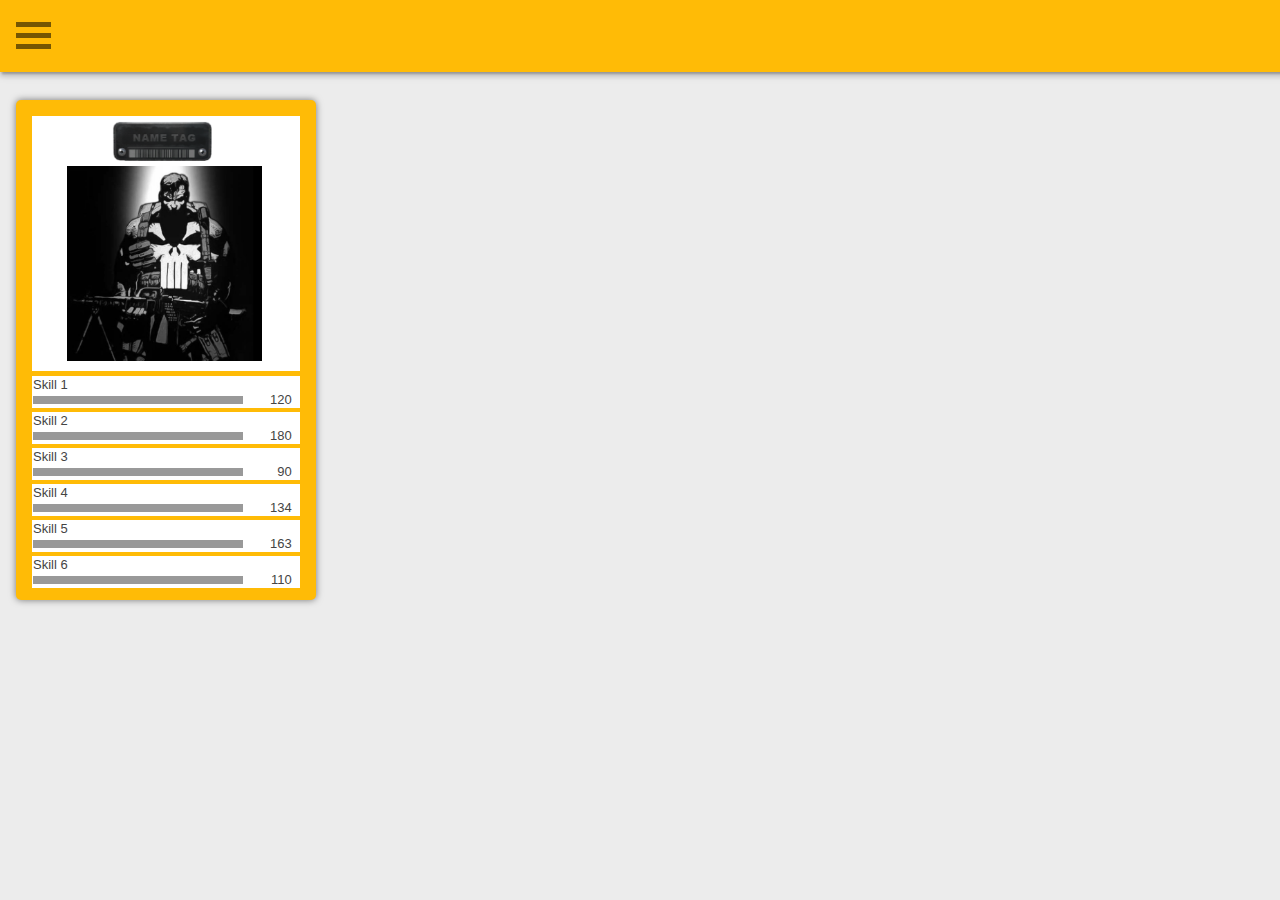
<file: index.html>
<html>
	<head>
		<meta charset="UTF-8">
		<meta http-equiv="X-UA-Compatible" content="IE=edge">
		<meta name="viewport" content="width=device-width, initial-scale=1">
		<title>Punisher</title>
		<link rel="manifest" href="manifest.json">
		<link rel="icon" href="favicon.ico">
		<meta name="theme-color" content="#FFA500">
		<link rel="stylesheet" type="text/css" href="styles/styles.css">
		<meta name="apple-mobile-web-app-capable" content="yes">
		<meta name="apple-mobile-web-app-status-bar-style" content="black">
		<meta name="apple-mobile-web-app-title" content="Punisher">
		<link rel="apple-touch-icon" href="images/icons/apple-icon-152x152.png">
		<meta name="msapplication-TileImage" content="images/icons/apple-icon-144x144.png">
		<meta name="msapplication-TileColor" content="#2F3BA2">
	</head>
	<body>
		<header class="header">
			<div class="menu">
				<div id="menu_icon" class="menu_icon">
					<div></div>
					<div></div>
					<div></div>
				</div>
				<div class="menu_items hide">
					<ul class="menu-list">
						<li lang="pt">lorem ipsum dollor 1</li>
						<li lang="pt">lorem ipsum dollor 2</li>
						<li lang="pt">lorem ipsum dollor 3</li>
						<li lang="pt">lorem ipsum dollor 4</li>
						<li lang="pt">lorem ipsum dollor 5</li>
						<li lang="pt">lorem ipsum dollor 6</li>
					</ul>
				</div>
			</div>
		</header>
		<div class="loader">
			<svg viewBox="0 0 32 32" width="32" height="32">
				<circle id="spinner" cx="16" cy="16" r="14" fill="none"></circle>
			</svg>
		</div>
		<div class="card character-card">
			<div class="char-content">
				<div class="name-tag"></div>
				<div class="char-image"></div>
				<div class="char-skill">
					<ul class="char-skill-list">
						<li lang="pt">
							<div class="skill-name">Skill 1</div>
							<div class="skill-bar skill-bar-1"></div>
							<div class="skill-value skill-value-1">120</div>
						</li>
						<li lang="pt">
							<div class="skill-name">Skill 2</div>
							<div class="skill-bar skill-bar-2"></div>
							<div class="skill-value skill-value-2">180</div>
						</li>
						<li lang="pt">
							<div class="skill-name">Skill 3</div>
							<div class="skill-bar skill-bar-3"></div>
							<div class="skill-value skill-value-3">90</div>
						</li>
						<li lang="pt">
							<div class="skill-name">Skill 4</div>
							<div class="skill-bar skill-bar-4"></div>
							<div class="skill-value skill-value-4">134</div>
						</li>
						<li lang="pt">
							<div class="skill-name">Skill 5</div>
							<div class="skill-bar skill-bar-5"></div>
							<div class="skill-value skill-value-5">163</div>
						</li>
						<li lang="pt">
							<div class="skill-name">Skill 6</div>
							<div class="skill-bar skill-bar-6"></div>
							<div class="skill-value skill-value-6">110</div>
						</li>
					</ul>
				</div>
			</div>
		</div>
		<script src="scripts/app.js" async></script>
	</body>
</html>
</file>
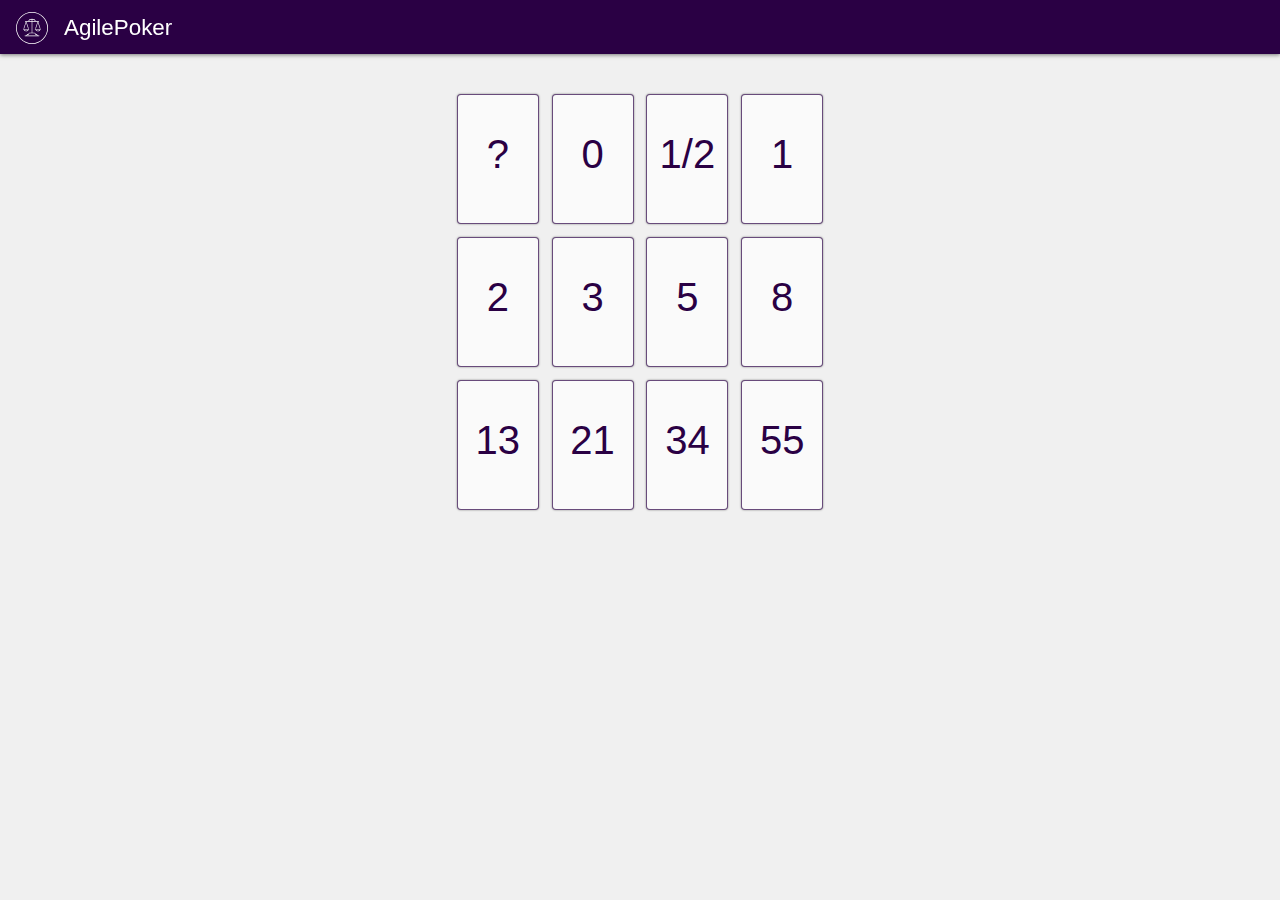
<file: sample/index.html>
<html>
	<head>
		<meta charset="UTF-8">
		<meta name="viewport" content="width=device-width, initial-scale=1">
		<title>Agile Poker</title>
		<link rel="manifest" href="manifest.json">
		<link rel="icon" href="favicon.ico">
		<meta name="theme-color" content="#360643">
		<link href="styles.css" rel="stylesheet">
		<script>
			if ('serviceWorker' in navigator) {
				navigator.serviceWorker.register('/sw.js')
					.then(function () {
						console.log('service worker registered');
					})
					.catch(function () {
						console.warn('service worker failed');
					});
			}
		</script>
	</head>
	<body>
		<header class="header">
			<div class="menu_icon">
				<div></div>
				<div></div>
				<div></div>
			</div>
		</header>
		<div id="app"></div>
	</body>
</html>
<script type="text/javascript" src="manifest.js"></script>
<script type="text/javascript" src="vendor.js"></script>
<script type="text/javascript" src="app.js"></script>
</file>
<file: styles/styles.css>
html, body {
	padding: 0;
	margin: 0;
	height: 100%;
	width: 100%;
	font-family: 'Helvetica', 'Verdana', sans-serif;
	font-weight: 400;
	font-display: optional;
	color: #444;
	-webkit-font-smoothing: antialiased;
	-moz-osx-font-smoothing: grayscale;
}

html {
	overflow: hidden;
}

body {
	display: -webkit-box;
	display: -webkit-flex;
	display: -ms-flexbox;
	display: flex;
	-webkit-box-orient: vertical;
	-webkit-box-direction: normal;
	-webkit-flex-direction: column;
	-ms-flex-direction: column;
	flex-direction: column;
	-webkit-flex-wrap: nowrap;
	-ms-flex-wrap: nowrap;
	flex-wrap: nowrap;
	-webkit-box-pack: start;
	-webkit-justify-content: flex-start;
	-ms-flex-pack: start;
	justify-content: flex-start;
	-webkit-box-align: stretch;
	-webkit-align-items: stretch;
	-ms-flex-align: stretch;
	align-items: stretch;
	-webkit-align-content: stretch;
	-ms-flex-line-pack: stretch;
	align-content: stretch;
	background: #ececec;
}
.header {
	width: 100%;
	height: 56px;
	color: #444;
	background: #ffbb06;
	position: fixed;
	font-size: 20px;
	box-shadow: 0 4px 5px 0 rgba(0, 0, 0, 0.14), 0 2px 9px 1px rgba(0, 0, 0, 0.12), 0 4px 2px -2px rgba(0, 0, 0, 0.2);
	padding: 16px 16px 0 5px;
	will-change: transform;
	display: -webkit-box;
	display: -webkit-flex;
	display: -ms-flexbox;
	display: flex;
	-webkit-box-orient: horizontal;
	-webkit-box-direction: normal;
	-webkit-flex-direction: row;
	-ms-flex-direction: row;
	flex-direction: row;
	-webkit-flex-wrap: nowrap;
	-ms-flex-wrap: nowrap;
	flex-wrap: nowrap;
	-webkit-box-pack: start;
	-webkit-justify-content: flex-start;
	-ms-flex-pack: start;
	justify-content: flex-start;
	-webkit-box-align: stretch;
	-webkit-align-items: stretch;
	-ms-flex-align: stretch;
	align-items: stretch;
	-webkit-align-content: center;
	-ms-flex-line-pack: center;
	align-content: center;
	-webkit-transition: -webkit-transform 0.233s cubic-bezier(0, 0, 0.21, 1) 0.1s;
	transition: -webkit-transform 0.233s cubic-bezier(0, 0, 0.21, 1) 0.1s;
	transition: transform 0.233s cubic-bezier(0, 0, 0.21, 1) 0.1s;
	transition: transform 0.233s cubic-bezier(0, 0, 0.21, 1) 0.1s, -webkit-transform 0.233s cubic-bezier(0, 0, 0.21, 1) 0.1s;
	z-index: 1000; 
}

div.menu_icon  {
    cursor: pointer;
	width: 50px;
	padding-left: 11px;
}
div.menu_icon div {
    width: 35px;
    height: 5px;
    background-color: #000;	
    opacity: 0.54;
    margin: 6px 0;
    overflow: hidden;
}
div.menu_items {
	padding: 5px;
	position: relative;
	top: 5px;
	left: 5px;
	width: 200px;
	height: 210px;
	background-color: #ffbb06;
	box-shadow: 0 4px 5px 0 rgba(0, 0, 0, 0.14), 0 2px 9px 1px rgba(0, 0, 0, 0.12), 0 4px 2px -2px rgba(0, 0, 0, 0.2);
}
ul{
	list-style: none;
	margin: 0px;
}
ul.menu-list{
	padding-left: 0px;
	margin: 0px;
}
.menu-list li{
	/*max-width: 98%;*/
	margin: 4px;
	cursor: pointer;
	line-height: 30px;
}
.hide{
	display: none;
}
.loader {
	left: 50%;
	top: 50%;
	position: fixed;
	-webkit-transform: translate(-50%, -50%);
	transform: translate(-50%, -50%);
}
.loader #spinner {
	box-sizing: border-box;
	stroke: #673AB7;
	stroke-width: 3px;
	-webkit-transform-origin: 50%;
	transform-origin: 50%;
	-webkit-animation: line 1.6s cubic-bezier(0.4, 0, 0.2, 1) infinite, rotate 1.6s linear infinite;
	animation: line 1.6s cubic-bezier(0.4, 0, 0.2, 1) infinite, rotate 1.6s linear infinite;
}
.card {
	max-width: 300px;
	max-height: 500px;
	padding: 16px;
	position: relative;
	box-sizing: border-box;
	margin: 100 16 16 16;
	background-color: #ffbb06;
	-webkit-box-shadow: 0px 0px 7px 0px rgba(0,0,0,0.50);
	-moz-box-shadow: 0px 0px 7px 0px rgba(0,0,0,0.50);
	box-shadow: 0px 0px 7px 0px rgba(0,0,0,0.50);
	-webkit-border-radius: 5px;
	-moz-border-radius: 5px;
	border-radius: 5px;
}
.character-card .char-content{
	background: #fff;
}
.char-content .name-tag{
	width: 200px;
	height: 50px;
	margin: 0 30 0 30;
	background: url("../images/name_tag.png");
	background-size: 100px 40px;
	background-repeat: no-repeat;
	background-position: center;
}
.char-content .char-image{
	width: 195px;
	height: 195px;
	margin: 0 35 10 35;
	background: url("../images/punisher.jpg");
	background-size: 195px 195px;
	background-repeat: no-repeat;
}
.char-content .char-skill{
	background-color: #ffbb06;
	padding-top: 1px;
}
.char-skill .char-skill-list{
	padding-left: 0px;
}
.char-skill .char-skill-list li{
	background-color: #fff;
	margin: 4 0 4 0;
	padding: 1px;
	font-size: 13px;
}
.char-skill .char-skill-list li div.skill-name{
	min-width: 80px;
	display: block;
}
.char-skill .char-skill-list li div.skill-bar{
	width: 210px;
	max-width: 210px;
	height: 8px;
	background-color: #999;
	display: inline-block;
}
.char-skill .char-skill-list li div.skill-value{
	width: 45px;
	max-width: 45px;
	text-align: right;
	display: inline-block;
}
</file>
<file: sample/styles.css>
.fyeEC{
	position:fixed;
	background-color:#2a0044;
	height:3.4em;
	box-shadow:0 1px 4px 0 rgba(0,0,0,.5);
	top:0;
	left:0;
	right:0;
	width:100%;
	z-index:1
}
._35nvu{
	display:flex;
	justify-content:flex-start;
	align-items:center
}
._35nvu>figure{
	margin:0 1em;float:left
}
._35nvu img{
	width:2em
}
._35nvu>h1{
	color:#fff;
	font-weight:300;
	font-size:1.4em
}
._1Oqix{
	position:relative;
	display:inline-block;
	background-color:#fafafa;
	border-radius:4px;
	width:5em;
	height:8em;
	cursor:pointer;
	margin:.4em;
	border:1px solid rgba(41,0,68,.7);
	box-shadow:0 0 2px 0 rgba(0,0,0,.5)
}
._1Oqix:hover{
	opacity:.75
}
._3Q6ZY{
	width:9.5em;
	height:15em;
	box-shadow:0 0 10px 0 rgba(0,0,0,.2)
}
._1Oqix>span{
	position:absolute;
	font-size:2.5em;
	color:#2a0044;
	top:50%;left:50%;
	transform:translate(-50%,-60%)
}
._17if_{
	bottom:0;left:-1.5em
}
._2vUUx,._17if_{
	position:absolute
}
._2vUUx{
	margin:0 auto;
	left:0;
	right:0;
	top:11em
}
._3Q6ZY>span{
	font-size:5.5em;
	font-weight:300
}
._1E2AT{
	display:flex;
	flex-flow:row wrap;
	max-width:28em;
	padding:3em 0;
	margin:0 auto;
	animation:_3IFwn .7s ease-in-out
}
.hLcrF{
	margin:2em;
	text-align:center
}
._1Udwa{
	animation:_3IFwn 1s ease-in-out
}
._2kd9t{
	animation:hvgzA 1s ease-in-out
}
.SEHnH{
	position:absolute;
	top:50%;
	left:50%;
	transform:translate(-50%,-50%)
}
.Rykdh{
	position:relative;
	line-height:.5;
	width:165px;
	margin:0 auto
}
.Rykdh>p{
	font-size:14px;
	font-weight:700;
	font-style:oblique;
	color:#2a0044
}
.h4aMm{
	padding-top:2em
}
.h4aMm:before{
	position:absolute;
	left:-.5em;
	top:.2em;
	content:"\201C";
	font-size:60px;
	font-weight:700;
	color:#999
}
.h4aMm:after{
	content:""
}
@keyframes _3IFwn{
	0%{opacity:0}to{opacity:1}
}
@keyframes hvgzA{
	0%{opacity:0}to{opacity:1}
}
body{
	background-color:#f0f0f0;
	font-family:Helvetica Neue,Helvetica,Arial,sans-serif
}
</file>
